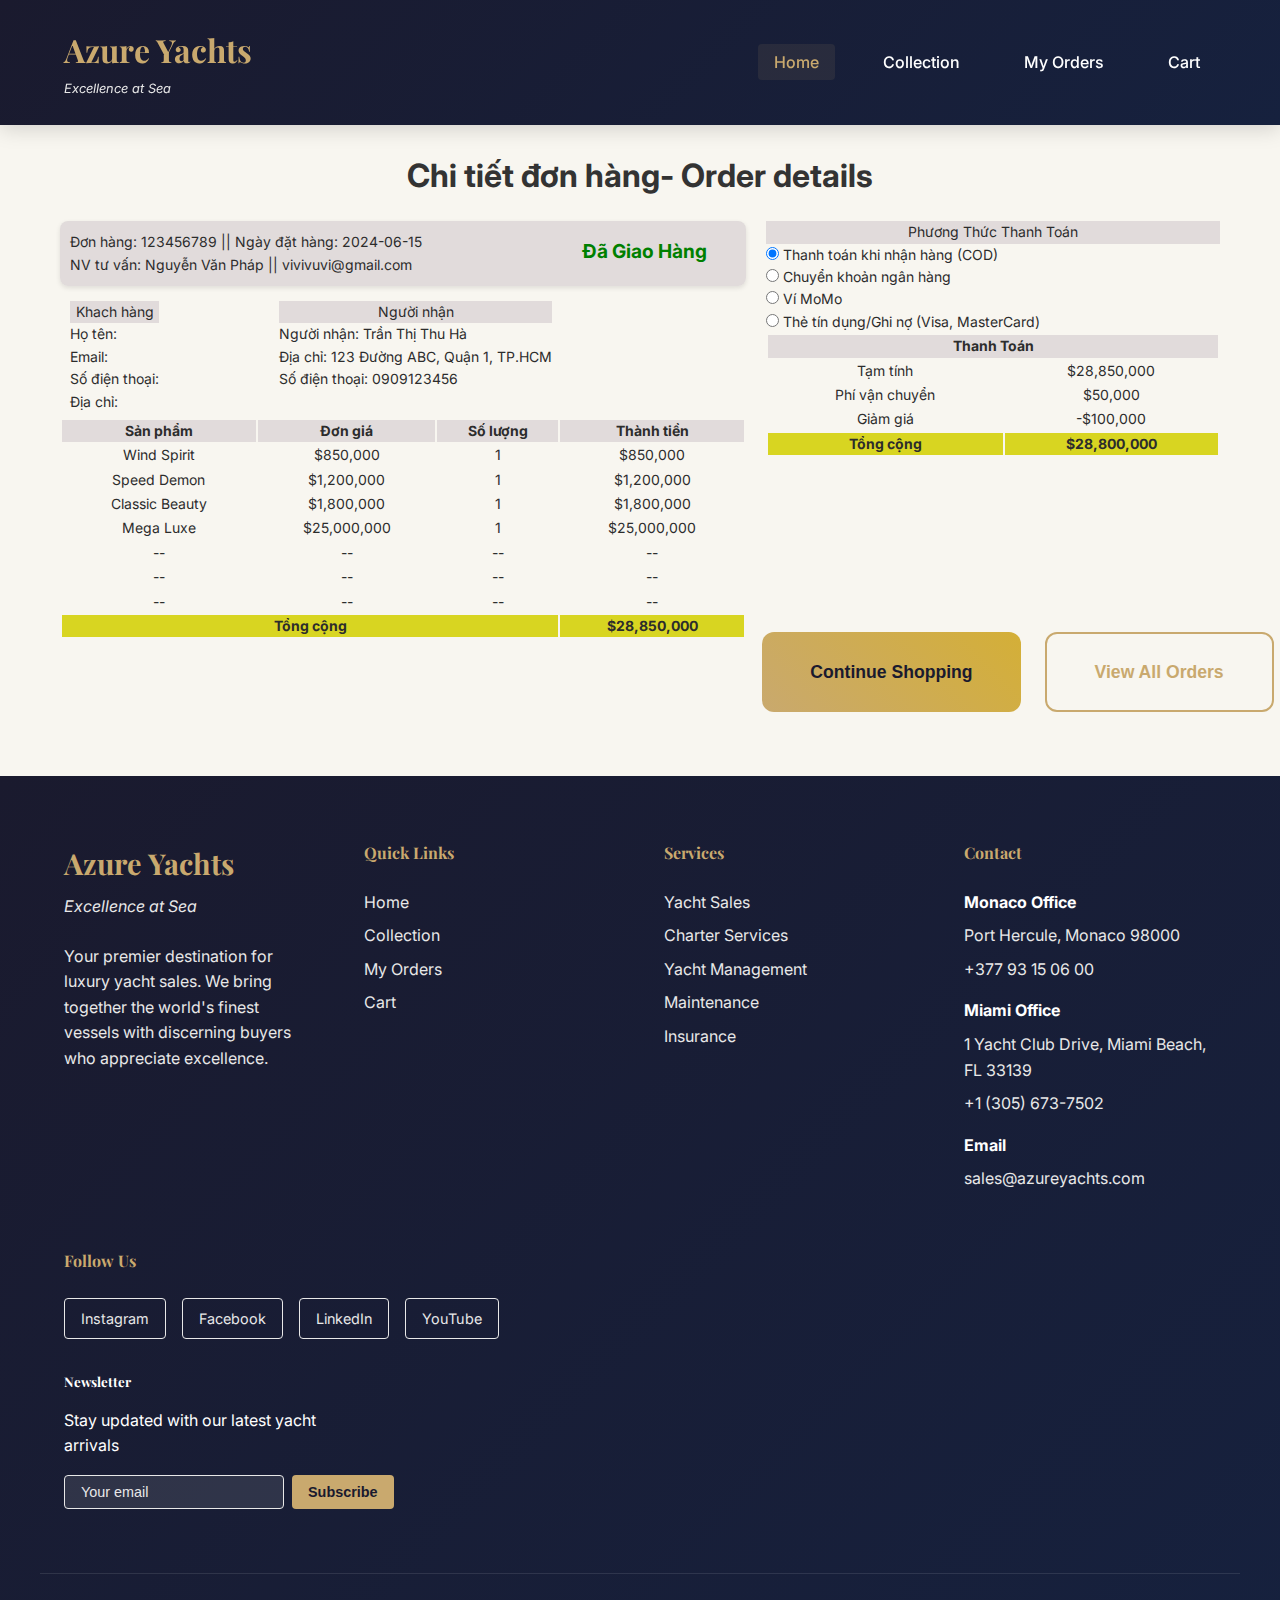
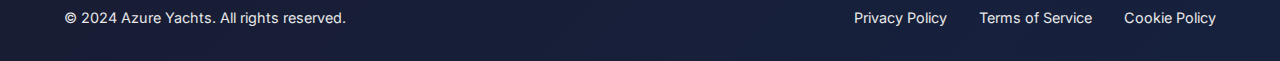
<file: chitietdonhang.html>
<!DOCTYPE html>
<html lang="en">
<head>
    <meta charset="UTF-8">
    <meta name="viewport" content="width=device-width, initial-scale=1.0">
    <title>Azure Yachts - Order details</title>
    <link rel="preconnect" href="https://fonts.googleapis.com">
    <link rel="preconnect" href="https://fonts.gstatic.com" crossorigin>
    <link href="https://fonts.googleapis.com/css2?family=Playfair+Display:wght@400;500;600;700&family=Inter:wght@300;400;500;600&display=swap" rel="stylesheet">
    <link rel="stylesheet" href="styles/main.css">
</head>
<body>
<!-- Navigation -->
    <nav class="navbar">
        <div class="nav-container">
            <div class="nav-brand">
                <h1>Azure Yachts</h1>
                <span class="nav-tagline">Excellence at Sea</span>
            </div>
            <ul class="nav-menu">
                <li><a href="#" data-page="home" class="nav-link active">Home</a></li>
                <li><a href="#" data-page="products" class="nav-link">Collection</a></li>
                <li><a href="#" data-page="order-history" class="nav-link">My Orders</a></li>
                <li><a href="#" data-page="cart" class="nav-link">Cart <span class="cart-badge" id="cart-count">0</span></a></li>
            </ul>
        </div>
    </nav>


<div class="chitietdonhang-container">
        <h2 id="tieude">Chi tiết đơn hàng- Order details</h2>
        <div class="order-details">
            <!-- Order details will be dynamically inserted here -->
             <div class="details-left">
                <div class="thong-tin-don-hang">
                    <div>
                        <p>Đơn hàng: 123456789 || Ngày đặt hàng: 2024-06-15</p>
                        <p>NV tư vấn: Nguyễn Văn Pháp || vivivuvi@gmail.com</p>
                    </div>
                    <div class="trangthai">
                        Đã Giao Hàng
                    </div>
                </div>
                <div class="nguoinhan" >
                    <div class="khachhang">
                        <div class="ten" >Khach hàng</div>
                            <p id="customerName">Họ tên: </p>
                            <p id="customerEmail">Email: </p>
                           <p id="customerPhone">Số điện thoại: </p>
                            <p id="customerAddress">Địa chỉ: </p>
                    </div>

                    <div class="khachhang1">
                        <div class="ten" >Người nhận</div>
                        <p>Người nhận: Trần Thị Thu Hà</p>
                        <p>Địa chỉ: 123 Đường ABC, Quận 1, TP.HCM</p>
                        <p>Số điện thoại: 0909123456</p>
                    </div>
                </div>
                <table class="sanphamdamua" style="width: 100%;">
                    <thead>
                        <tr class="table-header">
                            <th>Sản phẩm</th>
                            <th>Đơn giá</th>
                            <th>Số lượng</th>
                            <th>Thành tiền</th>
                        </tr>
                    </thead>
                    <tbody class="table-body">
                        <tr>
                            <td>Wind Spirit</td>
                            <td>$850,000</td>
                            <td>1</td>
                            <td>$850,000</td>
                        </tr>
                        <tr>
                            <td>Speed Demon</td>
                            <td>$1,200,000</td>
                            <td>1</td>
                            <td>$1,200,000</td>
                        </tr>
                        <tr>
                            <td>Classic Beauty</td>
                            <td>$1,800,000</td>
                            <td>1</td>
                            <td>$1,800,000</td>
                        </tr>
                        <tr>
                            <td>Mega Luxe</td>
                            <td>$25,000,000</td>
                            <td>1</td>
                            <td>$25,000,000</td>
                        </tr>
                        <tr>
                            <td>--</td>
                            <td>--</td>
                            <td>--</td>
                            <td>--</td>
                        </tr>
                        <tr>
                            <td>--</td>
                            <td>--</td>
                            <td>--</td>
                            <td>--</td>
                        </tr>
                        <tr>
                            <td>--</td>
                            <td>--</td>
                            <td>--</td>
                            <td>--</td>
                        </tr>
                    </tbody>
                    <tfoot class="table-footer">
                        <tr>
                            <td colspan="3">Tổng cộng</td>
                            <td>$28,850,000</td>
                        </tr>
                    </tfoot>
                </table>

             </div>
             <div class="details-right">
                <div class="ten">Phương Thức Thanh Toán</div>
                <form>
                    <label>
                        <input type="radio" name="payment-method" value="cod" checked>
                            Thanh toán khi nhận hàng (COD)
                    </label><br>

                    <label>
                        <input type="radio" name="payment-method" value="bank">
                             Chuyển khoản ngân hàng
                    </label><br>

                    <label>
                        <input type="radio" name="payment-method" value="momo">
                              Ví MoMo
                    </label><br>

                    <label>
                         <input type="radio" name="payment-method" value="credit">
                              Thẻ tín dụng/Ghi nợ (Visa, MasterCard)
                     </label>
                </form>


                <table class="thanhtoan" style="width: 100%;">
                    <thead>
                        <tr class="table-header">
                            <th colspan="2">Thanh Toán</th>
                        </tr>
                    </thead>
                    <tbody class="table-body">
                        <tr>
                            <td>Tạm tính</td>
                            <td>$28,850,000</td>
                        </tr>
                        <tr>
                            <td>Phí vận chuyển</td>
                            <td>$50,000</td>
                        </tr>
                        <tr>
                            <td>Giảm giá</td>
                            <td>-$100,000</td>
                        </tr>
                    </tbody>
                    <tfoot class="table-footer">
                        <tr>
                            <td>Tổng cộng</td>
                            <td>$28,800,000</td>
                        </tr>
                    </tfoot>
                </table>
                
             </div>

        </div>
   </div>






                    
<div class="order-actions">
     <button class="continue-button" onclick="navigateToPage('home')">Continue Shopping</button>
     <button class="view-orders-button" onclick="navigateToPage('order-history')">View All Orders</button>
 </div>
            
     <!-- Footer -->
    <footer class="footer">
        <div class="footer-container">
            <div class="footer-content">
                <div class="footer-section">
                    <div class="footer-brand">
                        <h3>Azure Yachts</h3>
                        <p class="footer-tagline">Excellence at Sea</p>
                        <p>Your premier destination for luxury yacht sales. We bring together the world's finest vessels with discerning buyers who appreciate excellence.</p>
                    </div>
                </div>
                
                <div class="footer-section">
                    <h4>Quick Links</h4>
                    <ul class="footer-links">
                        <li><a href="#" onclick="navigateToPage('home')">Home</a></li>
                        <li><a href="#" onclick="navigateToPage('products')">Collection</a></li>
                        <li><a href="#" onclick="navigateToPage('order-history')">My Orders</a></li>
                        <li><a href="#" onclick="navigateToPage('cart')">Cart</a></li>
                    </ul>
                </div>
                
                <div class="footer-section">
                    <h4>Services</h4>
                    <ul class="footer-links">
                        <li><a href="#">Yacht Sales</a></li>
                        <li><a href="#">Charter Services</a></li>
                        <li><a href="#">Yacht Management</a></li>
                        <li><a href="#">Maintenance</a></li>
                        <li><a href="#">Insurance</a></li>
                    </ul>
                </div>
                
                <div class="footer-section">
                    <h4>Contact</h4>
                    <div class="contact-info">
                        <p><strong>Monaco Office</strong></p>
                        <p>Port Hercule, Monaco 98000</p>
                        <p>+377 93 15 06 00</p>
                        
                        <p><strong>Miami Office</strong></p>
                        <p>1 Yacht Club Drive, Miami Beach, FL 33139</p>
                        <p>+1 (305) 673-7502</p>
                        
                        <p><strong>Email</strong></p>
                        <p>sales@azureyachts.com</p>
                    </div>
                </div>
                
                <div class="footer-section">
                    <h4>Follow Us</h4>
                    <div class="social-links">
                        <a href="#" class="social-link">Instagram</a>
                        <a href="#" class="social-link">Facebook</a>
                        <a href="#" class="social-link">LinkedIn</a>
                        <a href="#" class="social-link">YouTube</a>
                    </div>
                    <div class="newsletter">
                        <h5>Newsletter</h5>
                        <p>Stay updated with our latest yacht arrivals</p>
                        <div class="newsletter-form">
                            <input type="email" placeholder="Your email" class="newsletter-input">
                            <button class="newsletter-button">Subscribe</button>
                        </div>
                    </div>
                </div>
            </div>
            
            <div class="footer-bottom">
                <div class="footer-bottom-content">
                    <p>&copy; 2024 Azure Yachts. All rights reserved.</p>
                    <div class="footer-legal">
                        <a href="#">Privacy Policy</a>
                        <a href="#">Terms of Service</a>
                        <a href="#">Cookie Policy</a>
                    </div>
                </div>
            </div>
        </div>
    </footer>

    <!-- Toast Notifications -->
    <div id="toast-container"></div>

    <script src="js/data.js"></script>
    <script src="js/cart.js"></script>
    <script src="js/app.js"></script>
</body>
</html>
</file>
<file: styles/main.css>
/* Reset and Base Styles */
* {
    margin: 0;
    padding: 0;
    box-sizing: border-box;
}

.chitietdonhang-container {
    
    max-width: 1200px;
    height: 600px;
    margin: 0 auto;
    padding: 150px 20px;
    z-index: 9999;
    font-size: 14px;
}
#tieude {
    text-align: center;
    margin-bottom: 20px;
    font-size: 2rem;
    color: #333;
    font-weight: bold;
}
.thong-tin-don-hang {
    display: flex;
    background-color: #ddd7d7e0;
    padding: 10px;
    border-radius: 8px;
    box-shadow: 0 2px 5px rgba(0, 0, 0, 0.1);
    margin-bottom: 10px;
}
.trangthai {
    float: right;
    font-weight: bold;
    color: green;
    text-align: center;
    align-items: top;
    justify-items: top;
    margin-left: 150px;
    padding: 5px 10px;
    font-size: 1.2rem;
}
.nguoinhan{
    display: flex;
    margin-right: 10px;
    padding: 5px 10px;
}
.khachhang{
    margin-right: 40px;
    padding: 0;
}
.khachhang1{
    float: right;
    margin-left: 80px;
    margin-right: 0;
    padding: 0;
}
.ten{
     background-color: #ddd7d7e0;
     text-align: center;
}
.table-header{
    background-color: #ddd7d7e0;
     text-align: center;
}
.table-body{
     text-align: center;
}
.table-footer{
     text-align: center;
     font-weight: bold;
     background-color: #d8d521;
}

.sanphamdamua{
    width: 100%;
    margin: 0;
}

/* dinh dang kich thuoc khung trai */
.order-details .details-left{
    width: 60%;
    float: left;
    padding-right: 10px;
}

.sotien{
    text-align: right;
}

/* dinh dang kich thuoc khung phai */
.order-details .details-right{
    width: 40%;
    float: left;
    padding-left: 10px;
}

/* dinh dang noi dung bang thanh toan */

.order-table td,
.order-table th {
  text-align: center;      /* canh giữa ngang */
  vertical-align: middle;  /* canh giữa dọc */
}

.yacht-img {
  width: 100px;       /* chỉnh lại kích thước ảnh theo ý */
  height: auto;
  display: block;     /* ảnh thành block */
  margin: 0 auto;     /* để auto căn giữa */
}


/* goc khung home */
:root {
    /* Luxury Color Palette */
    --primary-gold: #C9A96E;
    --primary-dark: #1A1A2E;
    --primary-navy: #16213E;
    --secondary-cream: #F8F6F0;
    --accent-silver: #E8E8E8;
    --text-primary: #2C2C2C;
    --text-secondary: #6B6B6B;
    --text-light: #FFFFFF;
    
    /* Typography */
    --font-heading: 'Playfair Display', serif;
    --font-body: 'Inter', sans-serif;
    
    /* Spacing */
    --spacing-xs: 0.5rem;
    --spacing-sm: 1rem;
    --spacing-md: 1.5rem;
    --spacing-lg: 2rem;
    --spacing-xl: 3rem;
    --spacing-xxl: 4rem;
    
    /* Shadows */
    --shadow-light: 0 2px 10px rgba(0, 0, 0, 0.1);
    --shadow-medium: 0 4px 20px rgba(0, 0, 0, 0.15);
    --shadow-heavy: 0 8px 30px rgba(0, 0, 0, 0.2);
    
    /* Border Radius */
    --radius-sm: 4px;
    --radius-md: 8px;
    --radius-lg: 12px;
    --radius-xl: 16px;
}

body {
    font-family: var(--font-body);
    line-height: 1.6;
    color: var(--text-primary);
    background-color: var(--secondary-cream);
}

.container {
    max-width: 1200px;
    margin: 0 auto;
    padding: 0 var(--spacing-md);
}

/* Navigation */
.navbar {
    background: linear-gradient(135deg, var(--primary-dark) 0%, var(--primary-navy) 100%);
    padding: var(--spacing-md) 0;
    position: fixed;
    top: 0;
    width: 100%;
    z-index: 1000;
    box-shadow: var(--shadow-medium);
}

.nav-container {
    max-width: 1200px;
    margin: 0 auto;
    padding: 0 var(--spacing-md);
    display: flex;
    justify-content: space-between;
    align-items: center;
}

.nav-brand h1 {
    font-family: var(--font-heading);
    font-size: 2rem;
    font-weight: 700;
    color: var(--primary-gold);
    margin: 0;
}

.nav-tagline {
    font-size: 0.8rem;
    color: var(--accent-silver);
    font-style: italic;
}

.nav-menu {
    display: flex;
    list-style: none;
    gap: var(--spacing-lg);
}

.nav-link {
    color: var(--text-light);
    text-decoration: none;
    font-weight: 500;
    padding: var(--spacing-xs) var(--spacing-sm);
    border-radius: var(--radius-sm);
    transition: all 0.3s ease;
    position: relative;
}

.nav-link:hover,
.nav-link.active {
    color: var(--primary-gold);
    background: rgba(201, 169, 110, 0.1);
}

.cart-badge {
    background: var(--primary-gold);
    color: var(--primary-dark);
    border-radius: 50%;
    padding: 2px 6px;
    font-size: 0.7rem;
    font-weight: 600;
    margin-left: var(--spacing-xs);
}

/* Main Content */
main {
    margin-top: 80px;
}

.page {
    display: none;
    min-height: calc(100vh - 80px);
}

.page.active {
    display: block;
}

/* Hero Section */
.hero {
    background: linear-gradient(135deg, var(--primary-navy) 0%, var(--primary-dark) 100%);
    padding: var(--spacing-xxl) 0;
    display: grid;
    grid-template-columns: 1fr 1fr;
    gap: var(--spacing-xl);
    align-items: center;
    min-height: 70vh;
}

.hero-content {
    padding: 0 var(--spacing-lg);
    color: var(--text-light);
}

.hero-title {
    font-family: var(--font-heading);
    font-size: 3.5rem;
    font-weight: 700;
    line-height: 1.2;
    margin-bottom: var(--spacing-md);
    background: linear-gradient(45deg, var(--text-light), var(--primary-gold));
    -webkit-background-clip: text;
    -webkit-text-fill-color: transparent;
    background-clip: text;
}

.hero-subtitle {
    font-size: 1.2rem;
    margin-bottom: var(--spacing-xl);
    color: var(--accent-silver);
    line-height: 1.6;
}

.cta-button {
    background: linear-gradient(45deg, var(--primary-gold), #D4AF37);
    color: var(--primary-dark);
    padding: var(--spacing-md) var(--spacing-xl);
    font-size: 1.1rem;
    font-weight: 600;
    border: none;
    border-radius: var(--radius-lg);
    cursor: pointer;
    transition: all 0.3s ease;
    box-shadow: var(--shadow-medium);
    text-transform: uppercase;
    letter-spacing: 1px;
}

.cta-button:hover {
    transform: translateY(-2px);
    box-shadow: var(--shadow-heavy);
}

.hero-image {
    padding: 0 var(--spacing-lg);
}

.hero-image img {
    width: 100%;
    height: 400px;
    object-fit: cover;
    border-radius: var(--radius-xl);
    box-shadow: var(--shadow-heavy);
}

/* Features Section */
.features {
    padding: var(--spacing-xxl) 0;
    background: var(--secondary-cream);
}

.section-title {
    font-family: var(--font-heading);
    font-size: 2.5rem;
    text-align: center;
    margin-bottom: var(--spacing-xl);
    color: var(--primary-dark);
}

.features-grid {
    display: grid;
    grid-template-columns: repeat(auto-fit, minmax(300px, 1fr));
    gap: var(--spacing-xl);
    margin-top: var(--spacing-xl);
}

.feature-card {
    background: white;
    padding: var(--spacing-xl);
    border-radius: var(--radius-xl);
    text-align: center;
    box-shadow: var(--shadow-light);
    transition: transform 0.3s ease;
}

.feature-card:hover {
    transform: translateY(-5px);
    box-shadow: var(--shadow-medium);
}

.feature-icon {
    font-size: 3rem;
    margin-bottom: var(--spacing-md);
}

.feature-card h3 {
    font-family: var(--font-heading);
    font-size: 1.5rem;
    margin-bottom: var(--spacing-sm);
    color: var(--primary-dark);
}

/* Page Headers */
.page-header {
    text-align: center;
    padding: var(--spacing-xl) 0;
    background: linear-gradient(135deg, var(--primary-navy) 0%, var(--primary-dark) 100%);
    color: var(--text-light);
    margin-bottom: var(--spacing-xl);
}

.page-header h1 {
    font-family: var(--font-heading);
    font-size: 2.5rem;
    margin-bottom: var(--spacing-sm);
}

/* Filters */
.filters {
    display: flex;
    gap: var(--spacing-md);
    margin-bottom: var(--spacing-xl);
    flex-wrap: wrap;
}

.filter-group {
    flex: 1;
    min-width: 200px;
}

.search-input,
.filter-select {
    width: 100%;
    padding: var(--spacing-sm) var(--spacing-md);
    border: 2px solid var(--accent-silver);
    border-radius: var(--radius-md);
    font-size: 1rem;
    transition: border-color 0.3s ease;
}

.search-input:focus,
.filter-select:focus {
    outline: none;
    border-color: var(--primary-gold);
}

/* Products Grid */
.products-grid {
    display: grid;
    grid-template-columns: repeat(auto-fill, minmax(350px, 1fr));
    gap: var(--spacing-xl);
    margin-bottom: var(--spacing-xxl);
}

.product-card {
    background: white;
    border-radius: var(--radius-xl);
    overflow: hidden;
    box-shadow: var(--shadow-light);
    transition: all 0.3s ease;
    cursor: pointer;
}

.product-card:hover {
    transform: translateY(-5px);
    box-shadow: var(--shadow-heavy);
}

.product-image {
    width: 100%;
    height: 250px;
    object-fit: cover;
}

.product-info {
    padding: var(--spacing-lg);
}

.product-name {
    font-family: var(--font-heading);
    font-size: 1.5rem;
    margin-bottom: var(--spacing-xs);
    color: var(--primary-dark);
}

.product-brand {
    color: var(--primary-gold);
    font-weight: 600;
    margin-bottom: var(--spacing-sm);
}

.product-category {
    background: var(--accent-silver);
    color: var(--text-primary);
    padding: var(--spacing-xs) var(--spacing-sm);
    border-radius: var(--radius-sm);
    font-size: 0.8rem;
    display: inline-block;
    margin-bottom: var(--spacing-sm);
}

.product-price {
    font-size: 1.5rem;
    font-weight: 700;
    color: var(--primary-gold);
    margin-bottom: var(--spacing-sm);
}

.product-specs {
    display: flex;
    gap: var(--spacing-md);
    font-size: 0.9rem;
    color: var(--text-secondary);
    margin-bottom: var(--spacing-md);
}

.add-to-cart-btn {
    width: 100%;
    background: linear-gradient(45deg, var(--primary-gold), #D4AF37);
    color: var(--primary-dark);
    padding: var(--spacing-sm) var(--spacing-md);
    border: none;
    border-radius: var(--radius-md);
    font-weight: 600;
    cursor: pointer;
    transition: all 0.3s ease;
}

.add-to-cart-btn:hover {
    transform: translateY(-1px);
    box-shadow: var(--shadow-medium);
}

/* Product Detail */
.back-button {
    background: var(--accent-silver);
    border: none;
    padding: var(--spacing-sm) var(--spacing-md);
    border-radius: var(--radius-md);
    cursor: pointer;
    margin-bottom: var(--spacing-lg);
    transition: background-color 0.3s ease;
}

.back-button:hover {
    background: var(--primary-gold);
    color: var(--primary-dark);
}

.product-detail {
    display: grid;
    grid-template-columns: 1fr 1fr;
    gap: var(--spacing-xl);
    margin-bottom: var(--spacing-xxl);
}

.product-gallery {
    display: flex;
    flex-direction: column;
    gap: var(--spacing-md);
}

.main-image {
    width: 100%;
    height: 400px;
    object-fit: cover;
    border-radius: var(--radius-lg);
}

.thumbnail-images {
    display: flex;
    gap: var(--spacing-sm);
}

.thumbnail {
    width: 80px;
    height: 60px;
    object-fit: cover;
    border-radius: var(--radius-sm);
    cursor: pointer;
    border: 2px solid transparent;
    transition: border-color 0.3s ease;
}

.thumbnail.active,
.thumbnail:hover {
    border-color: var(--primary-gold);
}

.product-details h1 {
    font-family: var(--font-heading);
    font-size: 2.5rem;
    margin-bottom: var(--spacing-sm);
    color: var(--primary-dark);
}

.product-price-large {
    font-size: 2rem;
    font-weight: 700;
    color: var(--primary-gold);
    margin-bottom: var(--spacing-md);
}

.specifications {
    background: white;
    padding: var(--spacing-lg);
    border-radius: var(--radius-lg);
    margin: var(--spacing-lg) 0;
    box-shadow: var(--shadow-light);
}

.specifications h3 {
    font-family: var(--font-heading);
    margin-bottom: var(--spacing-md);
    color: var(--primary-dark);
}

.spec-grid {
    display: grid;
    grid-template-columns: repeat(auto-fit, minmax(200px, 1fr));
    gap: var(--spacing-sm);
}

.spec-item {
    display: flex;
    justify-content: space-between;
    padding: var(--spacing-xs) 0;
    border-bottom: 1px solid var(--accent-silver);
}

.features-list {
    display: flex;
    flex-wrap: wrap;
    gap: var(--spacing-sm);
    margin: var(--spacing-md) 0;
}

.feature-tag {
    background: var(--primary-gold);
    color: var(--primary-dark);
    padding: var(--spacing-xs) var(--spacing-sm);
    border-radius: var(--radius-sm);
    font-size: 0.8rem;
    font-weight: 600;
}

.add-to-cart-large {
    width: 100%;
    background: linear-gradient(45deg, var(--primary-gold), #D4AF37);
    color: var(--primary-dark);
    padding: var(--spacing-md) var(--spacing-lg);
    font-size: 1.1rem;
    font-weight: 600;
    border: none;
    border-radius: var(--radius-lg);
    cursor: pointer;
    transition: all 0.3s ease;
    margin-top: var(--spacing-lg);
}

.add-to-cart-large:hover {
    transform: translateY(-2px);
    box-shadow: var(--shadow-medium);
}

/* Cart */
.cart-empty {
    text-align: center;
    padding: var(--spacing-xxl);
    color: var(--text-secondary);
}

.cart-item {
    background: white;
    border-radius: var(--radius-lg);
    padding: var(--spacing-lg);
    margin-bottom: var(--spacing-md);
    display: flex;
    gap: var(--spacing-lg);
    box-shadow: var(--shadow-light);
}

.cart-item-image {
    width: 150px;
    height: 100px;
    object-fit: cover;
    border-radius: var(--radius-md);
}

.cart-item-details {
    flex: 1;
}

.cart-item-name {
    font-family: var(--font-heading);
    font-size: 1.3rem;
    margin-bottom: var(--spacing-xs);
    color: var(--primary-dark);
}

.cart-item-price {
    font-size: 1.2rem;
    font-weight: 600;
    color: var(--primary-gold);
    margin-bottom: var(--spacing-sm);
}

.cart-item-actions {
    display: flex;
    justify-content: space-between;
    align-items: center;
}

.remove-btn {
    background: var(--destructive);
    color: white;
    border: none;
    padding: var(--spacing-xs) var(--spacing-sm);
    border-radius: var(--radius-sm);
    cursor: pointer;
    font-size: 0.9rem;
}

.cart-total {
    background: var(--primary-dark);
    color: var(--text-light);
    padding: var(--spacing-lg);
    border-radius: var(--radius-lg);
    margin-top: var(--spacing-lg);
    text-align: center;
}

.cart-total h3 {
    font-family: var(--font-heading);
    font-size: 1.5rem;
    margin-bottom: var(--spacing-sm);
}

.total-amount {
    font-size: 2rem;
    font-weight: 700;
    color: var(--primary-gold);
    margin-bottom: var(--spacing-md);
}

.checkout-btn {
    width: 100%;
    background: linear-gradient(45deg, var(--primary-gold), #D4AF37);
    color: var(--primary-dark);
    padding: var(--spacing-md) var(--spacing-lg);
    font-size: 1.1rem;
    font-weight: 600;
    border: none;
    border-radius: var(--radius-lg);
    cursor: pointer;
    transition: all 0.3s ease;
}

.checkout-btn:hover {
    transform: translateY(-2px);
    box-shadow: var(--shadow-medium);
}

/* Checkout */
.checkout-container {
    display: grid;
    grid-template-columns: 2fr 1fr;
    gap: var(--spacing-xl);
    margin-bottom: var(--spacing-xxl);
}

.checkout-form {
    background: white;
    padding: var(--spacing-xl);
    border-radius: var(--radius-lg);
    box-shadow: var(--shadow-light);
}

.checkout-form h3 {
    font-family: var(--font-heading);
    font-size: 1.5rem;
    margin-bottom: var(--spacing-lg);
    color: var(--primary-dark);
}

.form-row {
    display: grid;
    grid-template-columns: 1fr 1fr;
    gap: var(--spacing-md);
}

.form-group {
    margin-bottom: var(--spacing-md);
}

.form-group label {
    display: block;
    margin-bottom: var(--spacing-xs);
    font-weight: 600;
    color: var(--primary-dark);
}

.form-group input {
    width: 100%;
    padding: var(--spacing-sm) var(--spacing-md);
    border: 2px solid var(--accent-silver);
    border-radius: var(--radius-md);
    font-size: 1rem;
    transition: border-color 0.3s ease;
}

.form-group input:focus {
    outline: none;
    border-color: var(--primary-gold);
}

.checkout-button {
    width: 100%;
    background: linear-gradient(45deg, var(--primary-gold), #D4AF37);
    color: var(--primary-dark);
    padding: var(--spacing-md) var(--spacing-lg);
    font-size: 1.1rem;
    font-weight: 600;
    border: none;
    border-radius: var(--radius-lg);
    cursor: pointer;
    transition: all 0.3s ease;
    margin-top: var(--spacing-lg);
}

.checkout-button:hover {
    transform: translateY(-2px);
    box-shadow: var(--shadow-medium);
}

.order-summary {
    background: white;
    padding: var(--spacing-xl);
    border-radius: var(--radius-lg);
    box-shadow: var(--shadow-light);
    height: fit-content;
}

.order-summary h3 {
    font-family: var(--font-heading);
    margin-bottom: var(--spacing-md);
    color: var(--primary-dark);
}

/* Order Details */
.order-confirmation {
    text-align: center;
    padding: var(--spacing-xxl);
    background: white;
    border-radius: var(--radius-xl);
    box-shadow: var(--shadow-light);
    margin: var(--spacing-xl) auto;
    max-width: 600px;
}

.success-icon {
    width: 80px;
    height: 80px;
    background: linear-gradient(45deg, #22C55E, #16A34A);
    color: white;
    border-radius: 50%;
    display: flex;
    align-items: center;
    justify-content: center;
    font-size: 2rem;
    font-weight: 700;
    margin: 0 auto var(--spacing-lg);
}

.order-confirmation h1 {
    font-family: var(--font-heading);
    font-size: 2rem;
    margin-bottom: var(--spacing-md);
    color: var(--primary-dark);
}

.continue-button {
    background: linear-gradient(45deg, var(--primary-gold), #D4AF37);
    color: var(--primary-dark);
    padding: var(--spacing-md) var(--spacing-xl);
    font-size: 1.1rem;
    font-weight: 600;
    border: none;
    border-radius: var(--radius-lg);
    cursor: pointer;
    transition: all 0.3s ease;
    margin-top: var(--spacing-lg);
    margin-top: 0;
}

.h12345{
    justify-content: center;
    text-align: center;
    font-size: xx-large;
    color:#13a8ce
}

.continue-button:hover {
    transform: translateY(-2px);
    box-shadow: var(--shadow-medium);
}

.order-actions {
    display: flex;
    gap: var(--spacing-md);
    height: 80px;
    justify-content: center;
    margin-top: var(--spacing-lg);
}

.view-orders-button {
    background: transparent;
    padding-bottom: 0;
    color: var(--primary-gold);
    border: 2px solid var(--primary-gold);
    padding: var(--spacing-md) var(--spacing-xl);
    font-size: 1.1rem;
    font-weight: 600;
    border-radius: var(--radius-lg);
    cursor: pointer;
    transition: all 0.3s ease;
}

.view-orders-button:hover {
    background: var(--primary-gold);
    color: var(--primary-dark);
    transform: translateY(-2px);
}

/* Order History */
.order-history-empty {
    text-align: center;
    padding: var(--spacing-xxl);
    color: var(--text-secondary);
}

.order-history-list {
    display: flex;
    flex-direction: column;
    gap: var(--spacing-lg);
    margin-bottom: var(--spacing-xxl);
}

.order-card {
    background: white;
    border-radius: var(--radius-lg);
    box-shadow: var(--shadow-light);
    overflow: hidden;
    transition: all 0.3s ease;
}

.order-card:hover {
    box-shadow: var(--shadow-medium);
}

.order-header {
    background: linear-gradient(135deg, var(--primary-navy) 0%, var(--primary-dark) 100%);
    color: var(--text-light);
    padding: var(--spacing-lg);
    display: flex;
    justify-content: space-between;
    align-items: center;
    flex-wrap: wrap;
    gap: var(--spacing-md);
}

.order-info h3 {
    font-family: var(--font-heading);
    margin-bottom: var(--spacing-xs);
}

.order-date {
    color: var(--accent-silver);
    font-size: 0.9rem;
}

.order-total {
    font-size: 1.5rem;
    font-weight: 700;
    color: var(--primary-gold);
}

.order-status {
    background: rgba(34, 197, 94, 0.2);
    color: #16A34A;
    padding: var(--spacing-xs) var(--spacing-sm);
    border-radius: var(--radius-sm);
    font-size: 0.8rem;
    font-weight: 600;
    text-transform: uppercase;
}

.order-body {
    padding: var(--spacing-lg);
}

.order-items {
    display: flex;
    flex-direction: column;
    gap: var(--spacing-md);
}

.order-item {
    display: flex;
    align-items: center;
    gap: var(--spacing-md);
    padding: var(--spacing-md);
    background: var(--secondary-cream);
    border-radius: var(--radius-md);
}

.order-item img {
    width: 80px;
    height: 60px;
    object-fit: cover;
    border-radius: var(--radius-sm);
}

.order-item-details h4 {
    margin-bottom: var(--spacing-xs);
    color: var(--primary-dark);
}

.order-item-price {
    color: var(--primary-gold);
    font-weight: 600;
}

/* Footer */
.footer {
    background: linear-gradient(135deg, var(--primary-dark) 0%, var(--primary-navy) 100%);
    color: var(--text-light);
    margin-top: var(--spacing-xxl);
}

.footer-container {
    max-width: 1200px;
    margin: 0 auto;
}

.footer-content {
    display: grid;
    grid-template-columns: repeat(auto-fit, minmax(250px, 1fr));
    gap: var(--spacing-xl);
    padding: var(--spacing-xxl) var(--spacing-md);
}

.footer-section h3,
.footer-section h4 {
    font-family: var(--font-heading);
    margin-bottom: var(--spacing-md);
    color: var(--primary-gold);
}

.footer-section h5 {
    font-family: var(--font-heading);
    margin-bottom: var(--spacing-sm);
    color: var(--text-light);
}

.footer-brand h3 {
    font-size: 1.8rem;
    margin-bottom: var(--spacing-xs);
}

.footer-tagline {
    font-style: italic;
    color: var(--accent-silver);
    margin-bottom: var(--spacing-md);
}

.footer-brand p {
    color: var(--accent-silver);
    line-height: 1.6;
}

.footer-links {
    list-style: none;
    padding: 0;
}

.footer-links li {
    margin-bottom: var(--spacing-xs);
}

.footer-links a {
    color: var(--accent-silver);
    text-decoration: none;
    transition: color 0.3s ease;
}

.footer-links a:hover {
    color: var(--primary-gold);
}

.contact-info p {
    margin-bottom: var(--spacing-xs);
    color: var(--accent-silver);
}

.contact-info strong {
    color: var(--text-light);
    display: block;
    margin-top: var(--spacing-sm);
    margin-bottom: var(--spacing-xs);
}

.social-links {
    display: flex;
    gap: var(--spacing-sm);
    margin-bottom: var(--spacing-lg);
}

.social-link {
    color: var(--accent-silver);
    text-decoration: none;
    padding: var(--spacing-xs) var(--spacing-sm);
    border: 1px solid var(--accent-silver);
    border-radius: var(--radius-sm);
    transition: all 0.3s ease;
    font-size: 0.9rem;
}

.social-link:hover {
    color: var(--primary-gold);
    border-color: var(--primary-gold);
    background: rgba(201, 169, 110, 0.1);
}

.newsletter-form {
    display: flex;
    gap: var(--spacing-xs);
    margin-top: var(--spacing-sm);
}

.newsletter-input {
    flex: 1;
    padding: var(--spacing-xs) var(--spacing-sm);
    border: 1px solid var(--accent-silver);
    border-radius: var(--radius-sm);
    background: rgba(255, 255, 255, 0.1);
    color: var(--text-light);
    font-size: 0.9rem;
}

.newsletter-input::placeholder {
    color: var(--accent-silver);
}

.newsletter-input:focus {
    outline: none;
    border-color: var(--primary-gold);
}

.newsletter-button {
    background: var(--primary-gold);
    color: var(--primary-dark);
    border: none;
    padding: var(--spacing-xs) var(--spacing-sm);
    border-radius: var(--radius-sm);
    font-weight: 600;
    cursor: pointer;
    transition: all 0.3s ease;
    font-size: 0.9rem;
}

.newsletter-button:hover {
    background: #D4AF37;
    transform: translateY(-1px);
}

.footer-bottom {
    border-top: 1px solid rgba(255, 255, 255, 0.1);
    padding: var(--spacing-lg) var(--spacing-md);
}

.footer-bottom-content {
    display: flex;
    justify-content: space-between;
    align-items: center;
    flex-wrap: wrap;
    gap: var(--spacing-md);
    color: var(--accent-silver);
    font-size: 0.9rem;
}

.footer-legal {
    display: flex;
    gap: var(--spacing-lg);
}

.footer-legal a {
    color: var(--accent-silver);
    text-decoration: none;
    transition: color 0.3s ease;
}

.footer-legal a:hover {
    color: var(--primary-gold);
}

/* Toast Notifications */
#toast-container {
    position: fixed;
    top: 100px;
    right: var(--spacing-lg);
    z-index: 2000;
}

.toast {
    background: var(--primary-dark);
    color: var(--text-light);
    padding: var(--spacing-md) var(--spacing-lg);
    border-radius: var(--radius-lg);
    margin-bottom: var(--spacing-sm);
    box-shadow: var(--shadow-heavy);
    animation: slideIn 0.3s ease;
    max-width: 300px;
}

.toast.success {
    background: linear-gradient(45deg, #22C55E, #16A34A);
}

.toast.error {
    background: linear-gradient(45deg, #EF4444, #DC2626);
}

@keyframes slideIn {
    from {
        transform: translateX(100%);
        opacity: 0;
    }
    to {
        transform: translateX(0);
        opacity: 1;
    }
}

/* Responsive Design */
@media (max-width: 768px) {
    .hero {
        grid-template-columns: 1fr;
        text-align: center;
        padding: var(--spacing-lg) 0;
    }
    
    .hero-title {
        font-size: 2.5rem;
    }
    
    .filters {
        flex-direction: column;
    }
    
    .products-grid {
        grid-template-columns: 1fr;
    }
    
    .product-detail {
        grid-template-columns: 1fr;
    }
    
    .checkout-container {
        grid-template-columns: 1fr;
    }
    
    .form-row {
        grid-template-columns: 1fr;
    }
    
    .nav-menu {
        gap: var(--spacing-sm);
    }
    
    .nav-brand h1 {
        font-size: 1.5rem;
    }
    
    .footer-content {
        grid-template-columns: 1fr;
        gap: var(--spacing-lg);
    }
    
    .footer-bottom-content {
        flex-direction: column;
        text-align: center;
    }
    
    .order-header {
        flex-direction: column;
        align-items: flex-start;
    }
    
    .social-links {
        flex-wrap: wrap;
    }
}

@media (max-width: 480px) {
    .container {
        padding: 0 var(--spacing-sm);
    }
    
    .hero-title {
        font-size: 2rem;
    }
    
    .section-title {
        font-size: 2rem;
    }
    
    .features-grid {
        grid-template-columns: 1fr;
    }
    
    .newsletter-form {
        flex-direction: column;
    }
}
</file>
